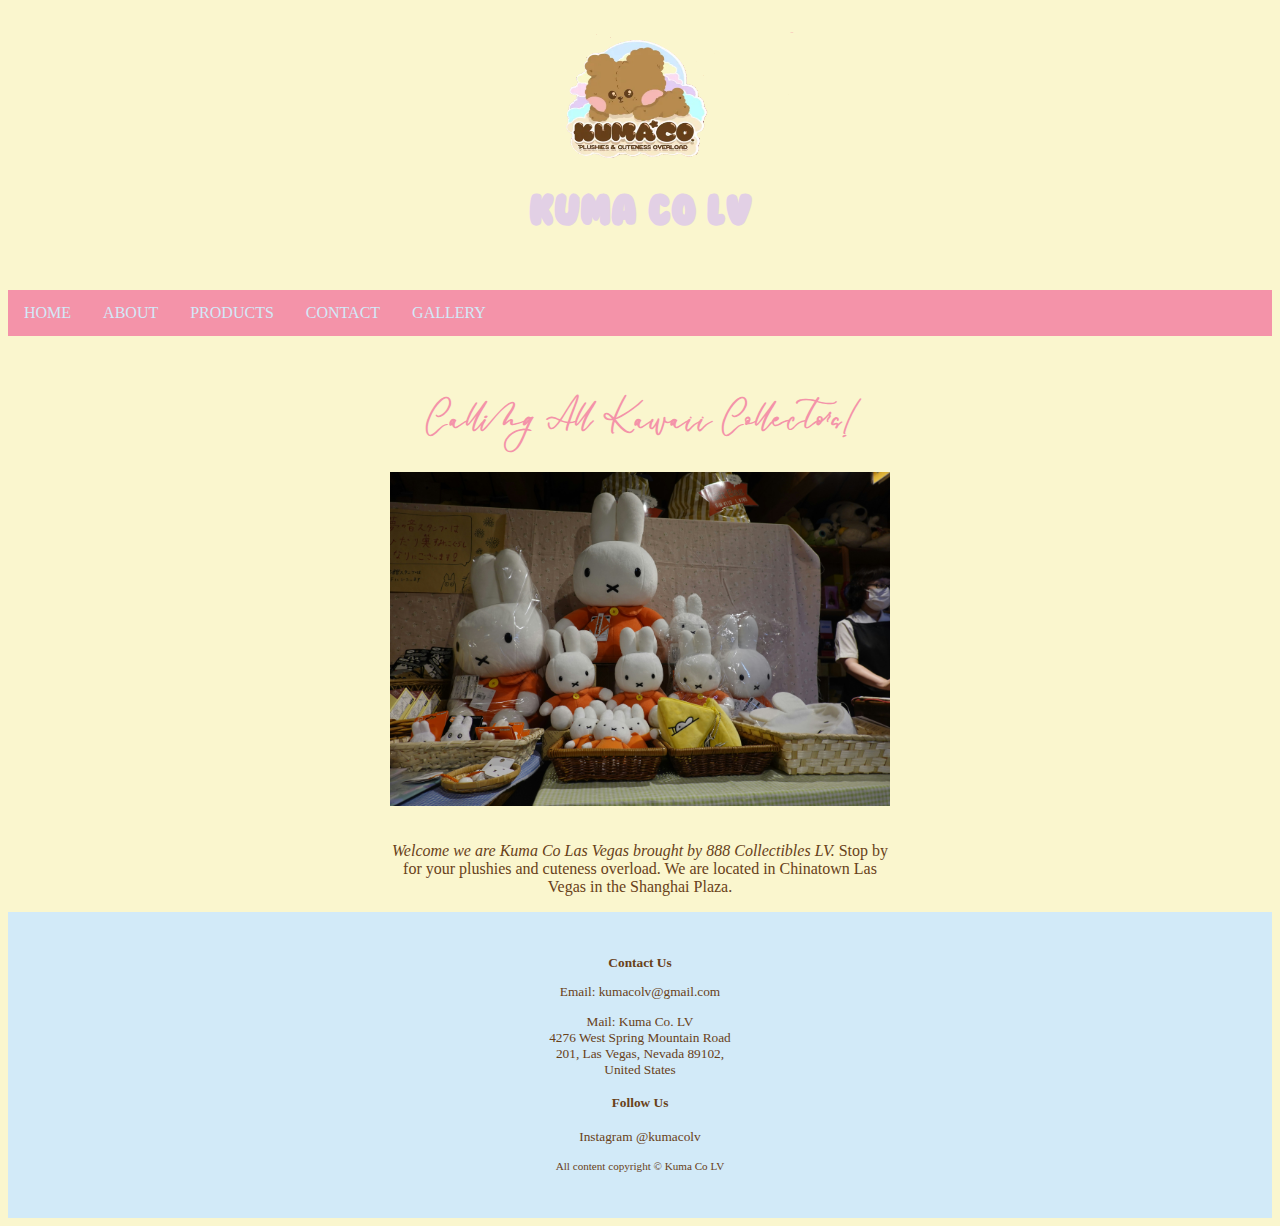
<file: KUMA-CO-directory/index.html>
<!DOCTYPE html>
<html>
    
    <head>
    <meta charset="utf-8">
    <title>Home</title>
        <link rel="stylesheet" href="stylesheet.css">
    <h1><img src="kumacologo.png" alt="Kuma Co logo" width="335" height="155"><br>KUMA CO LV</h1>
    
  </head>
    
    <body>
       <div class="navbar">
       <div class="nav-container container">
        <nav>
        
        <style>
ul {
  list-style-type: none;
  margin: 0;
  padding: 0;
  overflow: hidden;
  background-color: #f493a9;
}

li {
  float: left;
}

li a {
  Font-family: Avenir Next;
  display: block;
  color: #d2e9f8;
  padding: 14px 16px;
  text-decoration: none;
}

li a:hover {
  background-color: #111;
}
</style>
       
        <ul>
            <li><a href="landingpage.html">HOME</a></li>
            <li><a href="about.html">ABOUT</a></li>
            <li><a href="products.html">PRODUCTS</a></li>
            <li><a href="contact.html">CONTACT</a></li>
            <li><a href="gallery.html">GALLERY</a></li>
        </ul>
    </nav>
           </div>
        </div>
         
         
          <h2>Calling All Kawaii Collectors!</h2>
          
         <div class="slider">
            <p><a href="images/miffy.jpg"><img src="images/miffy.jpg" width="500px" height="auto"></a></p>
        </div>
        
        <section>
            <p><i>Welcome we are Kuma Co Las Vegas brought by 888 Collectibles LV.</i> Stop by for your plushies and cuteness overload. We are located in Chinatown Las Vegas in the Shanghai Plaza. 
            </p>
        </section>
        
        
    <!-- Footer section -->
       <footer class="footer">
        <div class="footer-container">
         
            <div>  
        <p><b>Contact Us</b></p>
        <p>Email: kumacolv@gmail.com</p>
        <p>Mail: Kuma Co. LV <br>4276 West Spring Mountain Road<br>201, Las Vegas, Nevada 89102,<br>United States</p>
          </div> 
          
          <div>
          <h4>Follow Us</h4>
          <p>Instagram @kumacolv</p>
          </div>
           </div>
           
           <div>
               <p><small>All content copyright &#169; Kuma Co LV</small></p>
           </div>
    </footer>
        </body>
    
    
    
</html>
</file>
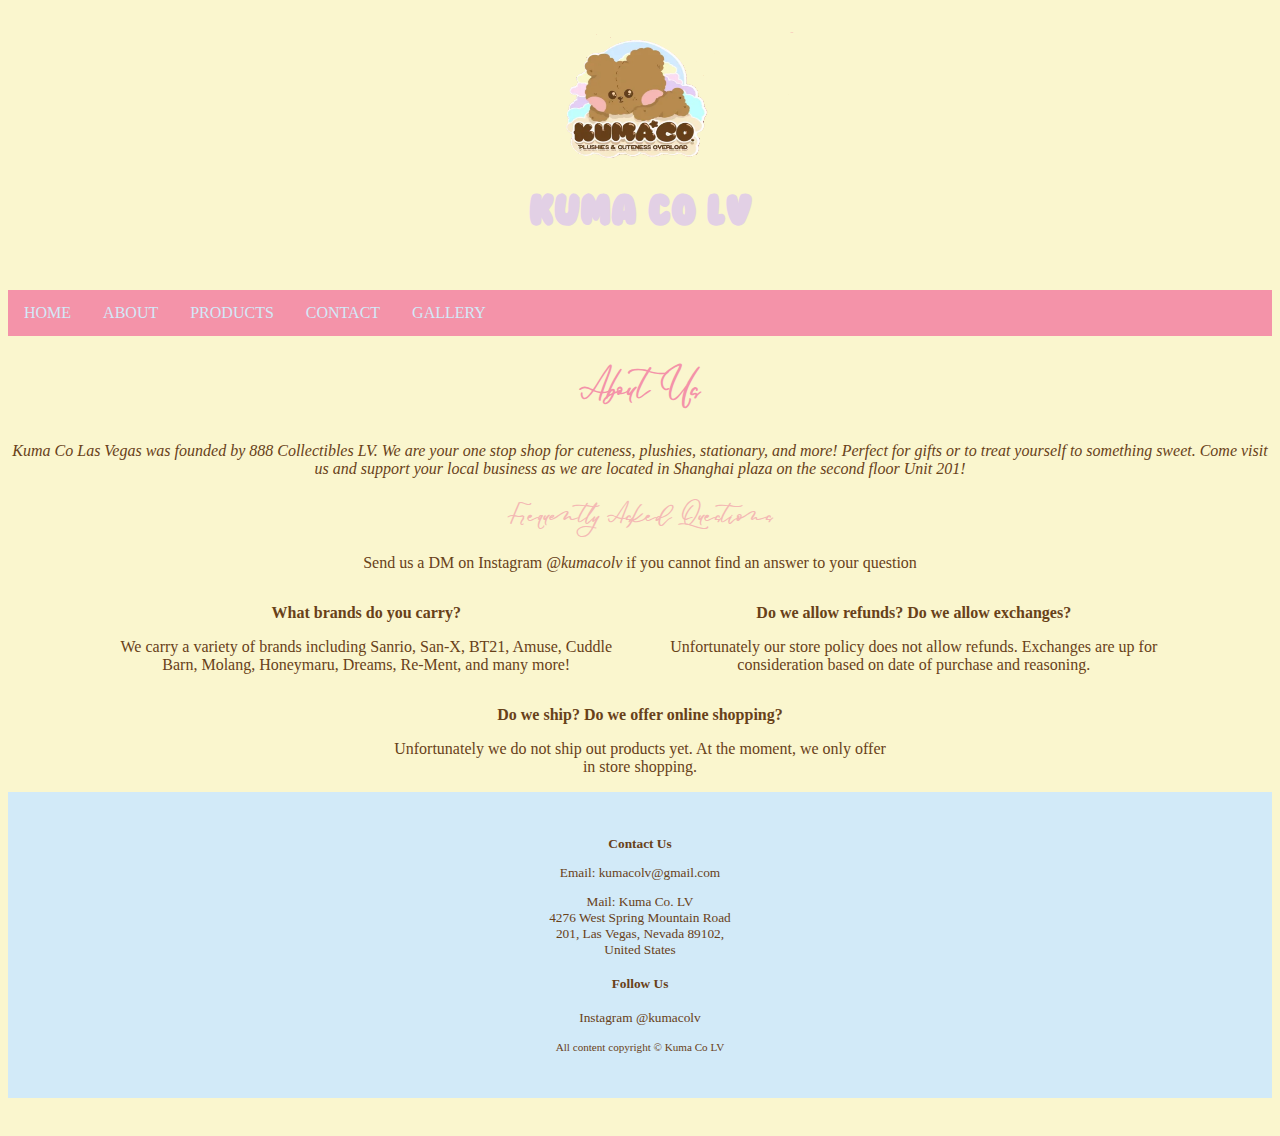
<file: KUMA-CO-directory/about.html>
<!DOCTYPE html>
<html>
    
    <head>
    <meta charset="utf-8">
    <title>About</title>
        <link rel="stylesheet" href="stylesheet.css">
    <h1><img src="kumacologo.png" alt="Kuma Co logo" width="335" height="155"><br>KUMA CO LV</h1>
    
  </head>
    
    <body>
       <div class="navbar">
       <div class="nav-container container">
       
        <nav>
        
        <style>
ul {
  list-style-type: none;
  margin: 0;
  padding: 0;
  overflow: hidden;
  background-color: #f493a9;
}

li {
  float: left;
}

li a {
  Font-family: Avenir Next;
  display: block;
  color: #d2e9f8;
  text-align: center;
  padding: 14px 16px;
  text-decoration: none;
}

li a:hover {
  background-color: #111;
}
</style>
       
        <ul>
            <li><a href="index.html">HOME</a></li>
            <li><a href="about.html">ABOUT</a></li>
            <li><a href="products.html">PRODUCTS</a></li>
            <li><a href="contact.html">CONTACT</a></li>
            <li><a href="gallery.html">GALLERY</a></li>
        </ul>
    </nav>
    
    <article>
        
        <h2>About Us</h2>
        <p><i>Kuma Co Las Vegas was founded by 888 Collectibles LV. We are your one stop shop for cuteness, plushies, stationary, and more! Perfect for gifts or to treat yourself to something sweet. Come visit us and support your local business as we are located in Shanghai plaza on the second floor Unit 201!</i></p>
        <h3>Frequently Asked Questions</h3>
        <p>Send us a DM on Instagram <i>@kumacolv</i> if you cannot find an answer to your question</p>
      <section>
          <p><b>What brands do you carry?</b></p>
          <p>We carry a variety of brands including Sanrio, San-X, BT21, Amuse, Cuddle Barn, Molang, Honeymaru, Dreams, Re-Ment, and many more!</p>
      </section>
       
       <section>
          <p><b>Do we allow refunds? Do we allow exchanges?</b></p>
          <p>Unfortunately our store policy does not allow refunds. Exchanges are up for consideration based on date of purchase and reasoning.</p>
      </section>
       
       <section>
          <p><b>Do we ship? Do we offer online shopping?</b></p>
          <p>Unfortunately we do not ship out products yet. At the moment, we only offer in store shopping.</p>
      </section>
        
    </article>
    
     <!-- Footer section -->
       <footer class="footer">
        <div class="footer-container">
         
            <div>  
        <p><b>Contact Us</b></p>
        <p>Email: kumacolv@gmail.com</p>
        <p>Mail: Kuma Co. LV <br>4276 West Spring Mountain Road<br>201, Las Vegas, Nevada 89102,<br>United States</p>
          </div> 
          
          <div>
          <h4>Follow Us</h4>
          <p>Instagram @kumacolv</p>
          </div>
           </div>
           
           <div>
               <p><small>All content copyright &#169; Kuma Co LV</small></p>
           </div>
    </footer>
        
           </div>
        </div>
    </body>
</html>
</file>
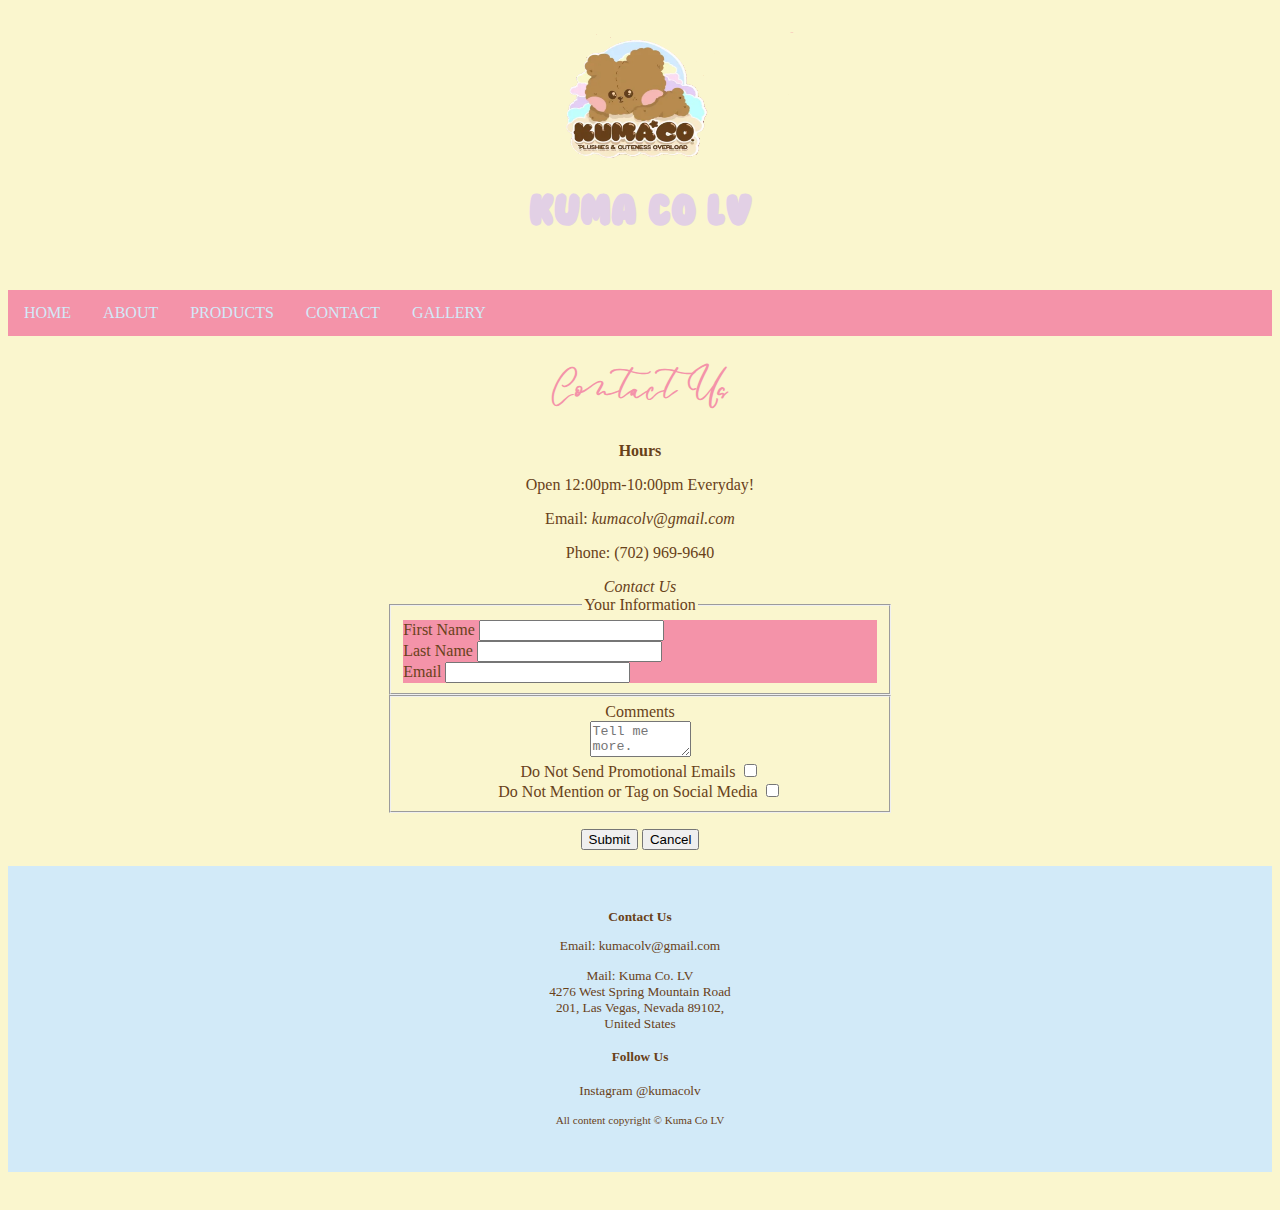
<file: KUMA-CO-directory/contact.html>
<!DOCTYPE html>
<html>
    
    <head>
    <meta charset="utf-8">
    <title>Contact</title>
        <link rel="stylesheet" href="stylesheet.css">
    <h1><img src="kumacologo.png" alt="Kuma Co logo" width="335" height="155"><br>KUMA CO LV</h1>
    
  </head>
    
    <body>
       <div class="navbar">
       <div class="nav-container container">
        <nav>
        
        <style>
ul {
  list-style-type: none;
  margin: 0;
  padding: 0;
  overflow: hidden;
  background-color: #f493a9;
}

li {
  float: left;
}

li a {
  Font-family: Avenir Next;
  display: block;
  color: #d2e9f8;
  text-align: center;
  padding: 14px 16px;
  text-decoration: none;
}

li a:hover {
  background-color: #111;
}
</style>
       
        <ul>
            <li><a href="index.html">HOME</a></li>
            <li><a href="about.html">ABOUT</a></li>
            <li><a href="products.html">PRODUCTS</a></li>
            <li><a href="contact.html">CONTACT</a></li>
            <li><a href="gallery.html">GALLERY</a></li>
        </ul>
    </nav>
    
    <article>
    <h2>Contact Us</h2>
    <p><b>Hours</b></p>
    <p>Open 12:00pm-10:00pm Everyday!</p>
    <p>Email: <i>kumacolv@gmail.com</i></p>
    <p>Phone: (702) 969-9640</p>
    
    <section>
    <form>
    
	<label><i>Contact Us</i></label>
	
	<fieldset>
	
	<legend>Your Information</legend>
		<ul>
		<div class="fieldset">
			<li><label for="firstname">First Name</label>
			<input type="text" name="firstname" id="firstname" required></li><br>
			<li><label for="last name">Last Name</label>
			<input type="text" name="last name" id="lastname" required></li><br>
			<li><label for="email">Email</label>
			<input type="text" name="email" id="email" required></li>
			</div>
		</ul>
	</fieldset>

	<fieldset>
	<div class="fieldset-2">
		<legend>Comments</legend>
		<textarea name="comments" row="10" cols="10" maxlength="500" placeholder="Tell me more."></textarea><br>

	<label>Do Not Send Promotional Emails</label>
	<input type="checkbox" value="Do Not Send Promotional Emails"><br>
	<label>Do Not Mention or Tag on Social Media</label>
	<input type="checkbox" value="Do Not Mention or Tag on Social Media">
	</div>
	</fieldset>

<p><input type="submit" value="Submit">
	<input type="reset" value="Cancel"></p>
</form>
    </section>
    
     <!-- Footer section -->
       <footer class="footer">
        <div class="footer-container">
         
            <div>  
        <p><b>Contact Us</b></p>
        <p>Email: kumacolv@gmail.com</p>
        <p>Mail: Kuma Co. LV <br>4276 West Spring Mountain Road<br>201, Las Vegas, Nevada 89102,<br>United States</p>
          </div> 
          
          <div>
          <h4>Follow Us</h4>
          <p>Instagram @kumacolv</p>
          </div>
           </div>
           
           <div>
               <p><small>All content copyright &#169; Kuma Co LV</small></p>
           </div>
    </footer>
       </article>
    
           </div>
        </div>
    </body>
</html>
</file>
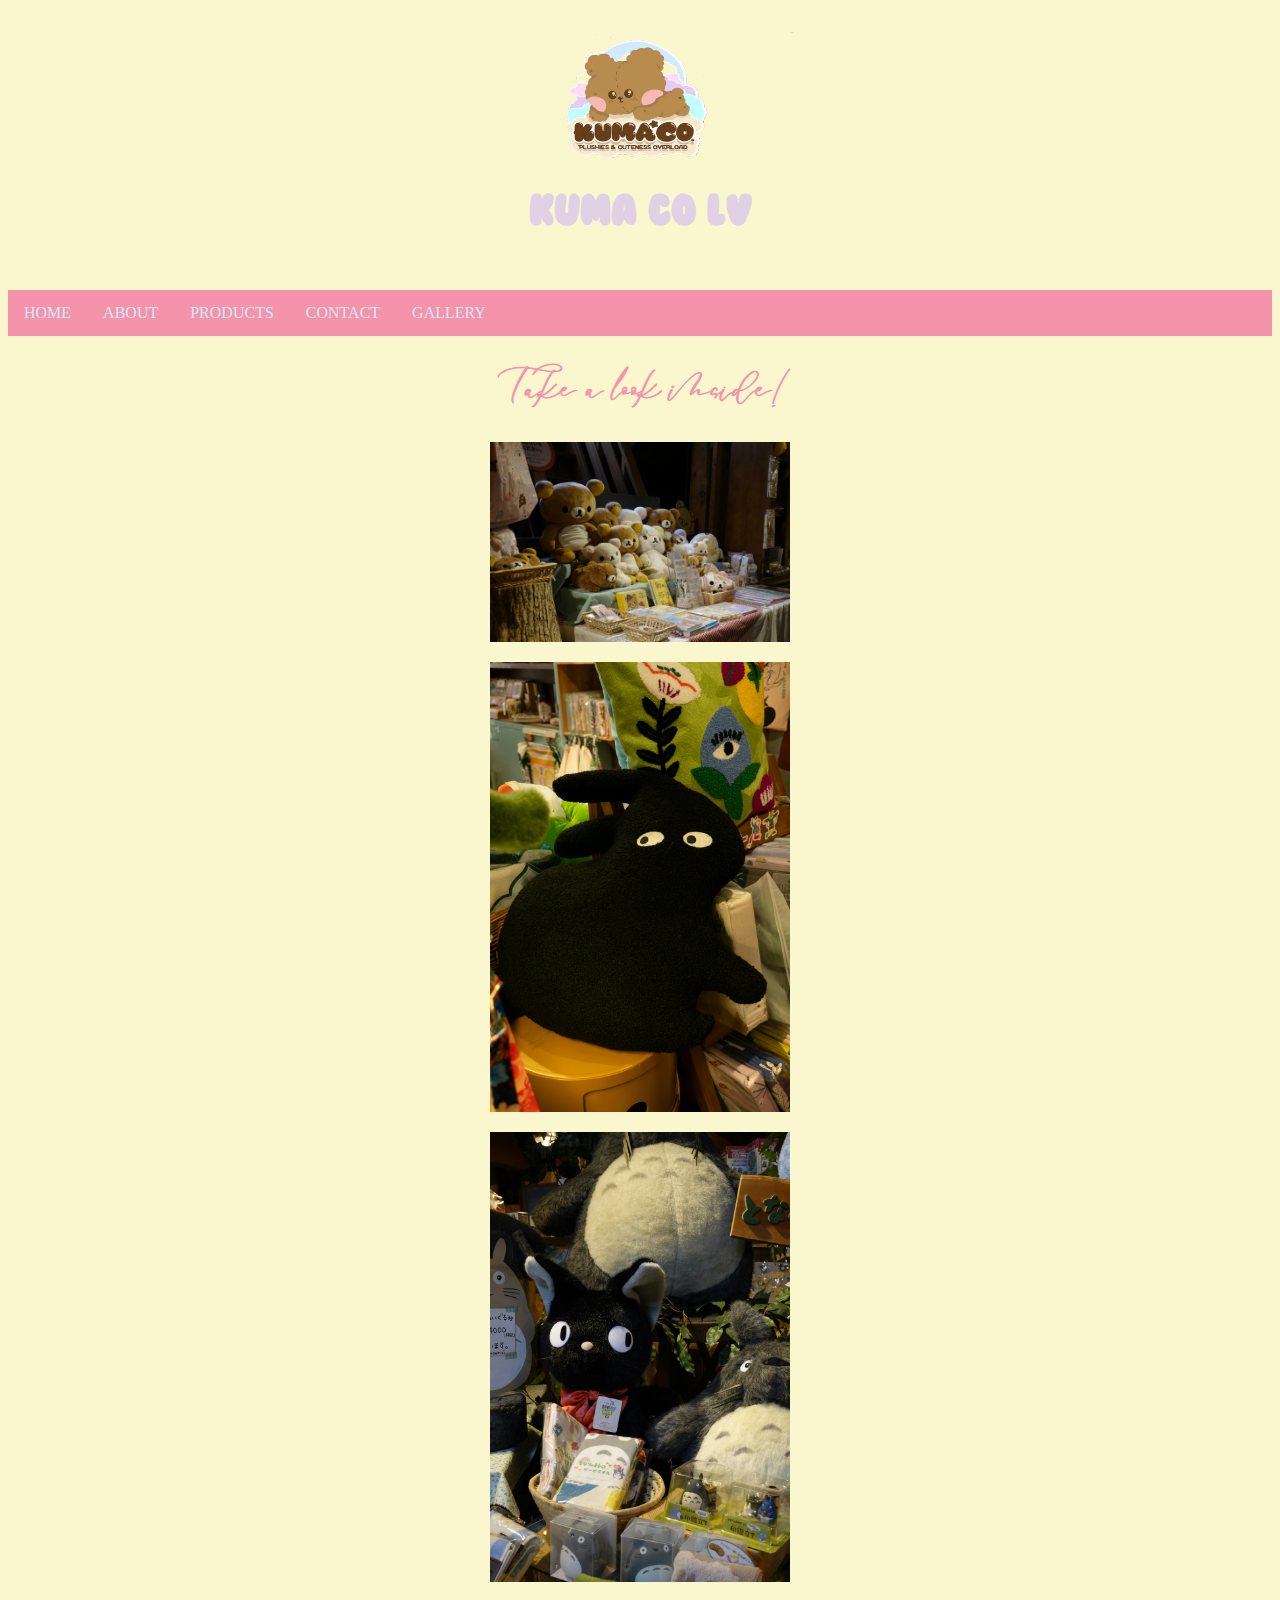
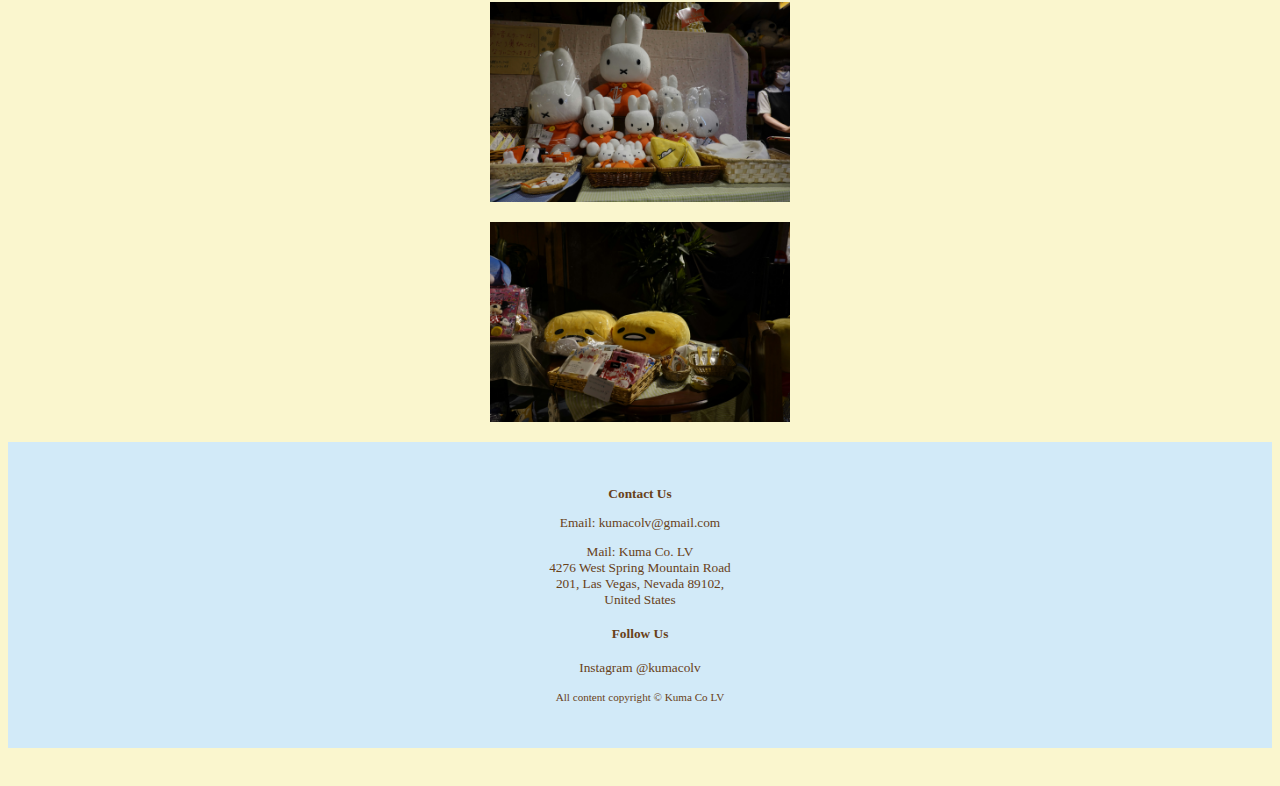
<file: KUMA-CO-directory/gallery.html>
<!DOCTYPE html>
<html>
    
    <head>
    <meta charset="utf-8">
    <title>Gallery</title>
        <link rel="stylesheet" href="stylesheet.css">
    <h1><img src="kumacologo.png" alt="Kuma Co logo" width="335" height="155"><br>KUMA CO LV</h1>
    
  </head>
    
    <body>
       <div class="navbar">
       <div class="nav-container container">
        <nav>
        
        <style>
ul {
  list-style-type: none;
  margin: 0;
  padding: 0;
  overflow: hidden;
  background-color: #f493a9;
}

li {
  float: left;
}

li a {
  Font-family: Avenir Next;
  display: block;
  color: #d2e9f8;
  text-align: center;
  padding: 14px 16px;
  text-decoration: none;
}

li a:hover {
  background-color: #111;
}
</style>
       
        <ul>
            <li><a href="index.html">HOME</a></li>
            <li><a href="about.html">ABOUT</a></li>
            <li><a href="products.html">PRODUCTS</a></li>
            <li><a href="contact.html">CONTACT</a></li>
            <li><a href="gallery.html">GALLERY</a></li>
        </ul>
    </nav>
    <h2>Take a look inside!</h2>
  <div class="gallery">
      <p><a href="images/rilakkuma.jpg"><img src="images/rilakkuma.jpg" width="300px"></a></p>
      <p><a href="images/cat.jpg"><img src="images/cat.jpg" width="300px"></a></p>
      <p><a href="images/ghibli.jpg"><img src="images/ghibli.jpg" width="300px"></a></p>
      <p><a href="images/miffy.jpg"><img src="images/miffy.jpg" width="300px"></a></p>
      <p><a href="images/gudetama.jpg"><img src="images/gudetama.jpg" width="300px"></a></p>
  </div>
    
   
     <!-- Footer section -->
       <footer class="footer">
        <div class="footer-container">
         
            <div>  
        <p><b>Contact Us</b></p>
        <p>Email: kumacolv@gmail.com</p>
        <p>Mail: Kuma Co. LV <br>4276 West Spring Mountain Road<br>201, Las Vegas, Nevada 89102,<br>United States</p>
          </div> 
          
          <div>
          <h4>Follow Us</h4>
          <p>Instagram @kumacolv</p>
          </div>
           </div>
           
           <div>
               <p><small>All content copyright &#169; Kuma Co LV</small></p>
           </div>
    </footer>
           </div>
        </div>
    </body>
    
</html>
</file>
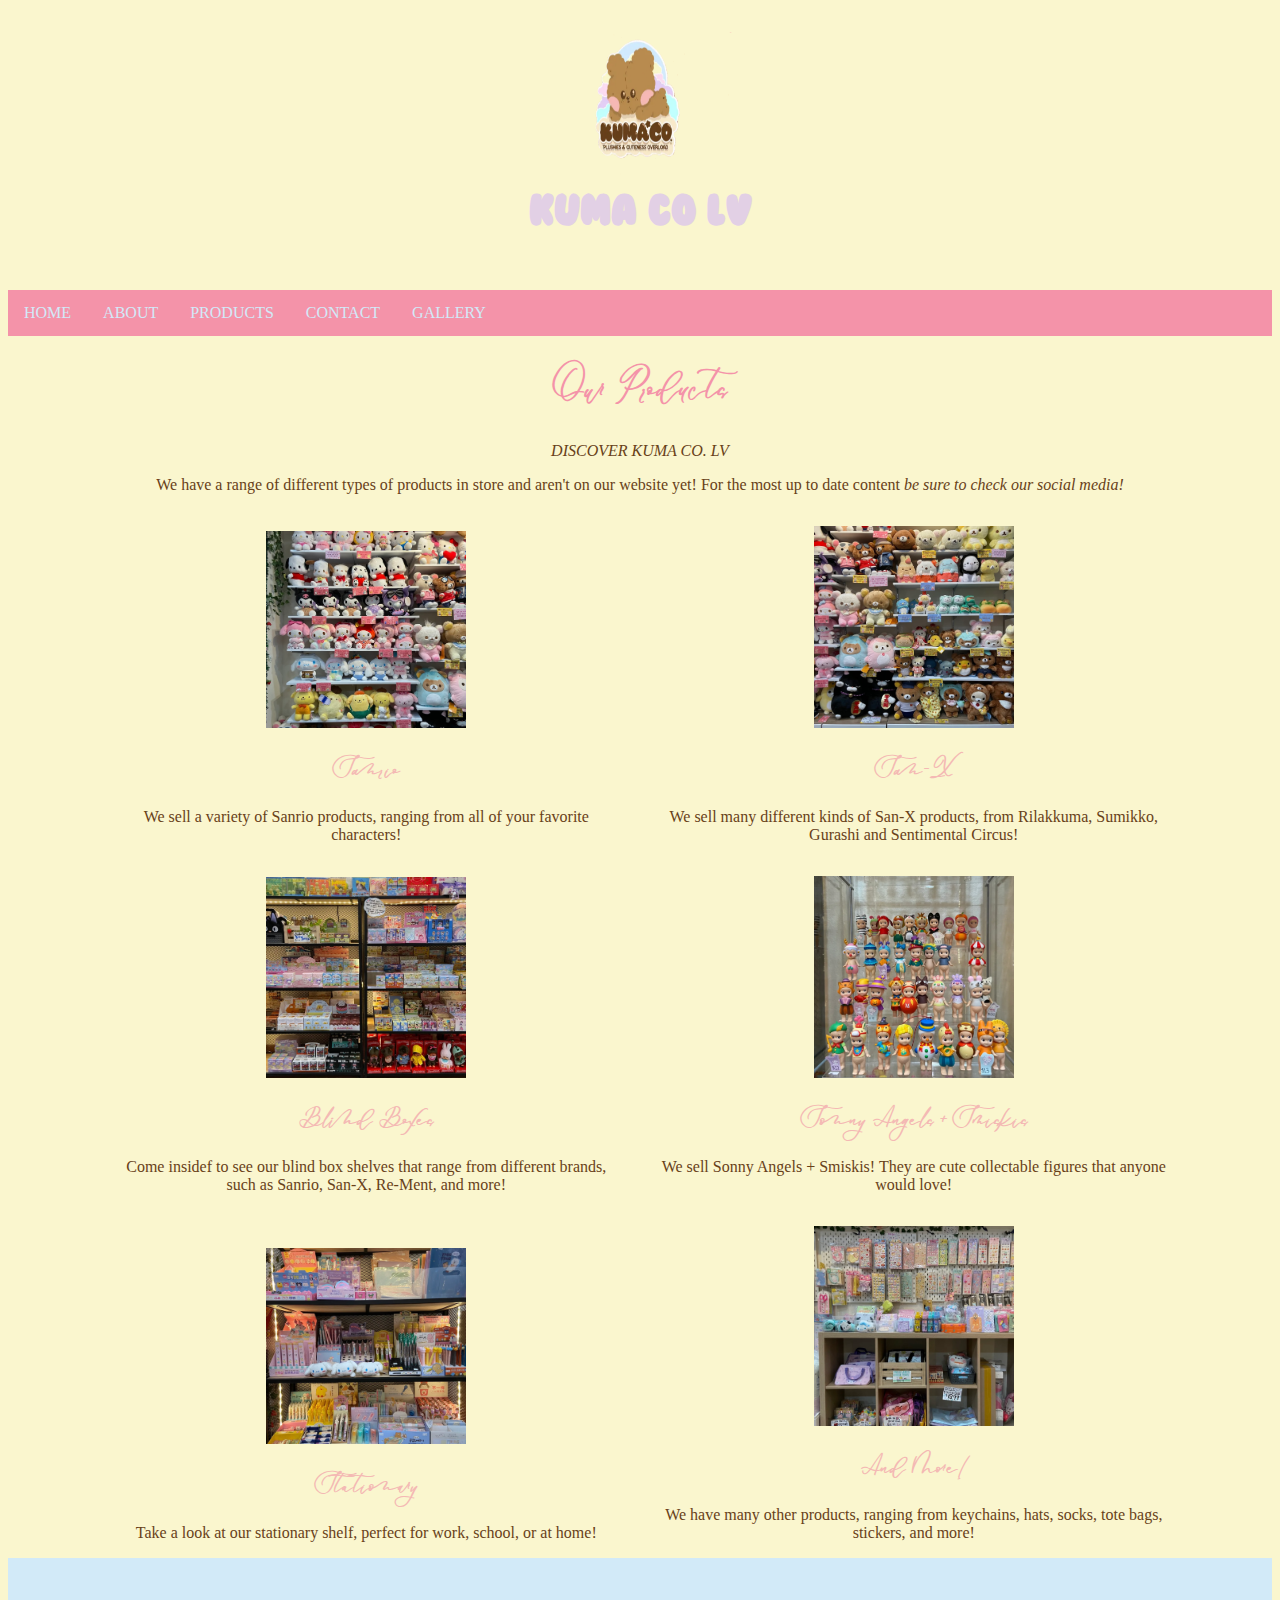
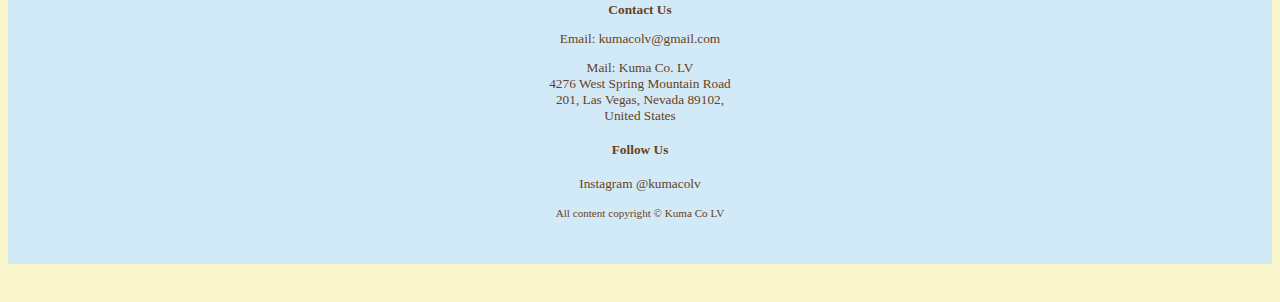
<file: KUMA-CO-directory/products.html>
<!DOCTYPE html>
<html>
    
    <head>
    <meta charset="utf-8">
    <title>Products</title>
        <link rel="stylesheet" href="stylesheet.css">
    <h1><img src="kumacologo.png" alt="Kuma Co logo" width="335" height="155"><br>KUMA CO LV</h1>
    
  </head>
    
    <body>
       <div class="navbar">
       <div class="nav-container container">
        <nav>
        
        <style>
ul {
  list-style-type: none;
  margin: 0;
  padding: 0;
  overflow: hidden;
  background-color: #f493a9;
}

li {
  float: left;
}

li a {
  Font-family: Avenir Next;
  display: block;
  color: #d2e9f8;
  text-align: center;
  padding: 14px 16px;
  text-decoration: none;
}

li a:hover {
  background-color: #111;
}
            
 img {
    width: 200px;
    }
            
</style>
       
        <ul>
            <li><a href="index.html">HOME</a></li>
            <li><a href="about.html">ABOUT</a></li>
            <li><a href="products.html">PRODUCTS</a></li>
            <li><a href="contact.html">CONTACT</a></li>
            <li><a href="gallery.html">GALLERY</a></li>
        </ul>
    </nav>
    
    <article>
        <h2>Our Products</h2>
    <p><i>DISCOVER KUMA CO. LV</i></p>
       <p>We have a range of different types of products in store and aren't on our website yet! For the most up to date content <i>be sure to check our social media!</i></p>
       
       <section>
           <p><a href="images/sanrio.jpeg"><img src="images/sanrio.jpg"></a></p>
           <h3>Sanrio</h3>
           <p>We sell a variety of Sanrio products, ranging from all of your favorite characters!</p>
       </section>
        
               <section>
           <p><a href="images/san-x.jpeg"><img src="images/san-x.jpg"></a></p>    
           <h3>San-X</h3>
           <p>We sell many different kinds of San-X products, from Rilakkuma, Sumikko, Gurashi and Sentimental Circus!</p>
       </section>
       
              <section>
            <p><a href="images/blindboxes.jpg"><img src="images/blindboxes.jpg"></a></p>
           <h3>Blind Boxes</h3>
           <p>Come insidef to see our blind box shelves that range from different brands, such as Sanrio, San-X, Re-Ment, and more!</p>
       </section>
       
              <section>
              <p><a href="images/sonnyangels.jpeg"><img src="images/sonnyangels.jpg"></a></p>
           <h3>Sonny Angels + Smiskis</h3>
           <p>We sell Sonny Angels + Smiskis! They are cute collectable figures that anyone would love!</p>
       </section>
       
              <section>
              <p><a href="images/stationery.jpeg"><img src="images/stationery.jpg"></a></p>
           <h3>Stationary</h3>
           <p>Take a look at our stationary shelf, perfect for work, school, or at home!</p>
       </section>
       
       
       <section>
          <p><a href="images/more.jpeg"><img src="images/more.jpg"></a></p>
           <h3>And More!</h3>
           <p>We have many other products, ranging from keychains, hats, socks, tote bags, stickers, and more!</p>
       </section>
       
    </article>
    
    
     <!-- Footer section -->
       <footer class="footer">
        <div class="footer-container">
         
            <div>  
        <p><b>Contact Us</b></p>
        <p>Email: kumacolv@gmail.com</p>
        <p>Mail: Kuma Co. LV <br>4276 West Spring Mountain Road<br>201, Las Vegas, Nevada 89102,<br>United States</p>
          </div> 
          
          <div>
          <h4>Follow Us</h4>
          <p>Instagram @kumacolv</p>
          </div>
           </div>
           
           <div>
               <p><small>All content copyright &#169; Kuma Co LV</small></p>
           </div>
    </footer>
        
           </div>
        </div>
    </body>
</html>
</file>
<file: KUMA-CO-directory/stylesheet.css>
<!DOCTYPE html>
<html>
<head>
<style>

<style type:"text/css">

/* Nav */

.navbar {
    width: 90;
    margin: auto;
    font-family: Avenir;
}

.nav-container {
    padding: 30px 0;
}

.nav-container .nav a{
    margin: 20px;
    color: #f493a9;
}

.nav-container .nav .active{
    padding: 10px 20px;
    border-radius: 30px;
}

body {
    text-align: center;
	background-color: #faf6ce;
	margin 2em 6em;
	font-family: avenir next;
    color: #684119;
}

@font-face {
    font-family: 'bubblegum';
    src: url(fonts/Bubblegum.ttf)
}

@font-face {
    font-family:'le jour script';
    src: url(fonts/lejourscript.ttf)
}
h1 {
    font-family: 'bubblegum';
    color: #e2d0e5; 
    font-size: 2.5em;
    text-align: center;
}
h2 {
    font-family: 'le jour script';
    text-align: center;
    color: #f493a9; 
    font-size: 1.5em
}
h3 {
    font-family: 'le jour script';
    text-align: center;
    color: #f4b9b4; 
    font-size: 1em;
}

.slider {
  position: relative;
}

.about {
    display: inline-block;
    text-align: center;
    align-content: center;
}

section {
    display: inline-block;
    margin: 0 1.5%;
    width: 40%;
    text-align: center;
    align-content: center;
}


.fieldset {
    text-align: center;
}


/* Footer */

footer {
    font-size: 10pt;
text-align: center;
  padding: 30px 0px;
  background-color: #d2eaf8;
  color: #684119;
}

</style>

<h1><img src="kumacologo.png" alt="Kuma Co LV logo" width="355" height="155"><br>Kuma Co LV</h1>

</style>
</head>


</html>
</file>
